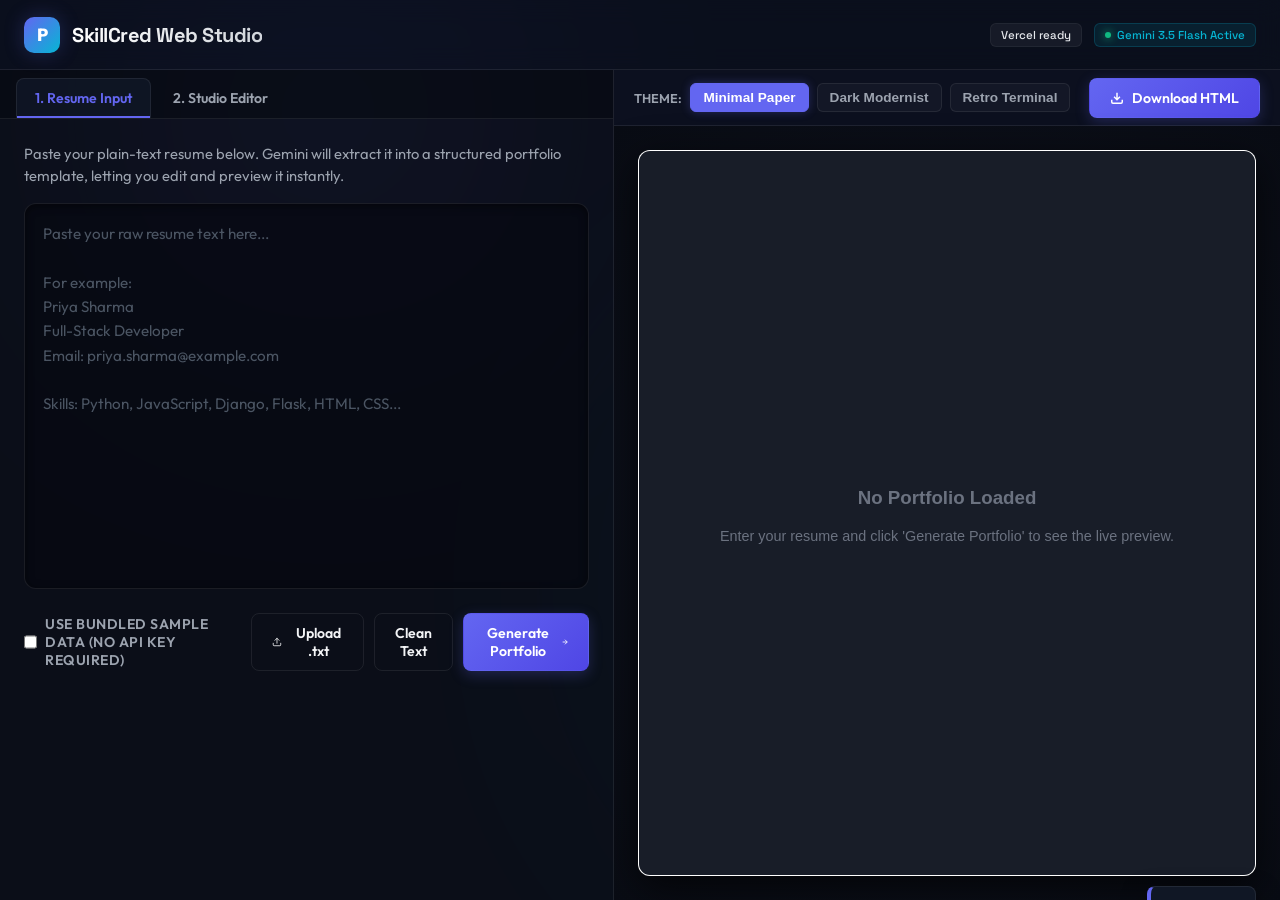
<file: templates/index.html>
<!DOCTYPE html>
<html lang="en">
<head>
  <meta charset="UTF-8">
  <meta name="viewport" content="width=device-width, initial-scale=1.0">
  <title>AI Resume Portfolio Studio</title>
  <!-- Google Fonts: Plus Jakarta Sans for premium typography -->
  <link rel="preconnect" href="https://fonts.googleapis.com">
  <link rel="preconnect" href="https://fonts.gstatic.com" crossorigin>
  <link href="https://fonts.googleapis.com/css2?family=Outfit:wght@300;400;500;600;700;800&family=Space+Grotesk:wght@400;500;600;700&display=swap" rel="stylesheet">
  <style>
    :root {
      --bg: #0b0f19;
      --card-bg: rgba(17, 25, 40, 0.75);
      --glass-border: rgba(255, 255, 255, 0.08);
      --text: #f3f4f6;
      --text-muted: #9ca3af;
      --primary: #6366f1; /* Indigo */
      --primary-hover: #4f46e5;
      --primary-glow: rgba(99, 102, 241, 0.25);
      --accent-cyan: #06b6d4;
      --accent-emerald: #10b981;
      --accent-rose: #f43f5e;
      --font-sans: 'Outfit', sans-serif;
      --font-mono: 'Space Grotesk', monospace;
    }

    * {
      margin: 0;
      padding: 0;
      box-sizing: border-box;
    }

    body {
      background-color: var(--bg);
      color: var(--text);
      font-family: var(--font-sans);
      height: 100vh;
      overflow: hidden;
      display: flex;
      flex-direction: column;
    }

    /* Ambient background lights */
    .glow-bg {
      position: absolute;
      inset: 0;
      z-index: 0;
      pointer-events: none;
      overflow: hidden;
    }

    .glow-circle {
      position: absolute;
      border-radius: 50%;
      filter: blur(140px);
      opacity: 0.15;
    }

    .glow-circle-1 {
      top: -10%;
      left: 10%;
      width: 400px;
      height: 400px;
      background: var(--primary);
    }

    .glow-circle-2 {
      bottom: 10%;
      right: 10%;
      width: 450px;
      height: 450px;
      background: var(--accent-cyan);
    }

    /* Header Navbar */
    header.navbar {
      height: 70px;
      background: rgba(10, 15, 30, 0.6);
      backdrop-filter: blur(12px);
      border-bottom: 1px solid var(--glass-border);
      display: flex;
      justify-content: space-between;
      align-items: center;
      padding: 0 24px;
      z-index: 10;
      position: relative;
    }

    .logo-container {
      display: flex;
      align-items: center;
      gap: 12px;
    }

    .logo-icon {
      width: 36px;
      height: 36px;
      background: linear-gradient(135deg, var(--primary) 0%, var(--accent-cyan) 100%);
      border-radius: 10px;
      display: flex;
      align-items: center;
      justify-content: center;
      font-weight: 800;
      color: white;
      font-size: 1.1rem;
      box-shadow: 0 0 20px var(--primary-glow);
    }

    .logo-text {
      font-family: var(--font-mono);
      font-size: 1.25rem;
      font-weight: 700;
      letter-spacing: -0.5px;
      background: linear-gradient(to right, #ffffff, #d1d5db);
      -webkit-background-clip: text;
      -webkit-text-fill-color: transparent;
    }

    .badges {
      display: flex;
      align-items: center;
      gap: 12px;
    }

    .badge {
      font-family: var(--font-mono);
      font-size: 0.72rem;
      font-weight: 500;
      padding: 4px 10px;
      border-radius: 6px;
      display: flex;
      align-items: center;
      gap: 6px;
      border: 1px solid rgba(255, 255, 255, 0.05);
    }

    .badge-vercel {
      background: rgba(255, 255, 255, 0.05);
      color: #e5e7eb;
    }

    .badge-gemini {
      background: rgba(6, 182, 212, 0.1);
      color: var(--accent-cyan);
      border-color: rgba(6, 182, 212, 0.2);
    }

    .badge-dot {
      width: 6px;
      height: 6px;
      border-radius: 50%;
      background-color: var(--accent-emerald);
      box-shadow: 0 0 8px var(--accent-emerald);
    }

    /* Main Content Split Area */
    .app-container {
      flex: 1;
      display: flex;
      overflow: hidden;
      position: relative;
      z-index: 1;
    }

    /* Left Pane - Editor Studio */
    .editor-pane {
      width: 48%;
      border-right: 1px solid var(--glass-border);
      background: rgba(10, 14, 23, 0.4);
      display: flex;
      flex-direction: column;
      overflow: hidden;
    }

    .pane-tabs {
      display: flex;
      background: rgba(5, 8, 15, 0.5);
      border-bottom: 1px solid var(--glass-border);
      padding: 8px 16px 0;
      gap: 4px;
    }

    .tab-btn {
      background: transparent;
      border: none;
      color: var(--text-muted);
      font-family: var(--font-sans);
      font-size: 0.88rem;
      font-weight: 600;
      padding: 10px 18px;
      cursor: pointer;
      border-radius: 8px 8px 0 0;
      position: relative;
      transition: all 0.25s ease;
    }

    .tab-btn:hover {
      color: var(--text);
      background: rgba(255, 255, 255, 0.03);
    }

    .tab-btn.active {
      color: var(--primary);
      background: var(--card-bg);
      border: 1px solid var(--glass-border);
      border-bottom-color: transparent;
    }

    .tab-btn.active::after {
      content: "";
      position: absolute;
      bottom: -1px;
      left: 0;
      right: 0;
      height: 2px;
      background: var(--primary);
    }

    .tab-content-container {
      flex: 1;
      overflow-y: auto;
      padding: 24px;
    }

    .tab-content {
      display: none;
    }

    .tab-content.active {
      display: block;
      animation: fadeIn 0.3s ease;
    }

    /* Tab: Raw Resume Input Layout */
    .input-section {
      display: flex;
      flex-direction: column;
      gap: 16px;
      height: 100%;
    }

    .section-desc {
      font-size: 0.92rem;
      color: var(--text-muted);
      line-height: 1.5;
    }

    .editor-wrapper {
      position: relative;
      border-radius: 12px;
      border: 1px solid var(--glass-border);
      background: rgba(5, 8, 15, 0.6);
      box-shadow: inset 0 2px 8px rgba(0, 0, 0, 0.5);
    }

    textarea.resume-textarea {
      width: 100%;
      height: 380px;
      background: transparent;
      border: none;
      resize: none;
      color: var(--text);
      font-family: var(--font-sans);
      font-size: 0.95rem;
      padding: 18px;
      line-height: 1.6;
      outline: none;
    }

    textarea.resume-textarea::placeholder {
      color: #4b5563;
    }

    .control-row {
      display: flex;
      justify-content: space-between;
      align-items: center;
      margin-top: 8px;
    }

    .demo-checkbox-label {
      display: flex;
      align-items: center;
      gap: 8px;
      font-size: 0.88rem;
      color: var(--text-muted);
      cursor: pointer;
      user-select: none;
    }

    .demo-checkbox-label input {
      accent-color: var(--primary);
      width: 16px;
      height: 16px;
    }

    .btn-group {
      display: flex;
      gap: 10px;
    }

    .btn {
      font-family: var(--font-sans);
      font-weight: 600;
      font-size: 0.88rem;
      padding: 10px 20px;
      border-radius: 8px;
      cursor: pointer;
      border: 1px solid transparent;
      display: flex;
      align-items: center;
      gap: 8px;
      transition: all 0.25s cubic-bezier(0.4, 0, 0.2, 1);
    }

    .btn-outline {
      background: transparent;
      color: var(--text);
      border-color: var(--glass-border);
    }

    .btn-outline:hover {
      background: rgba(255, 255, 255, 0.05);
      border-color: rgba(255, 255, 255, 0.2);
    }

    .btn-primary {
      background: linear-gradient(135deg, var(--primary) 0%, var(--primary-hover) 100%);
      color: white;
      box-shadow: 0 4px 14px var(--primary-glow);
    }

    .btn-primary:hover {
      box-shadow: 0 6px 20px rgba(99, 102, 241, 0.4);
      transform: translateY(-1px);
    }

    /* Tab: Form Fields Editor Layout */
    .form-group-section {
      background: rgba(255, 255, 255, 0.02);
      border: 1px solid var(--glass-border);
      border-radius: 12px;
      padding: 20px;
      margin-bottom: 20px;
      animation: slideUp 0.3s ease;
    }

    .form-group-title {
      font-size: 1rem;
      font-weight: 700;
      color: var(--primary);
      margin-bottom: 16px;
      border-bottom: 1px solid var(--glass-border);
      padding-bottom: 8px;
      letter-spacing: 0.5px;
      text-transform: uppercase;
    }

    .form-row {
      display: flex;
      gap: 16px;
      margin-bottom: 14px;
    }

    .form-col {
      flex: 1;
      display: flex;
      flex-direction: column;
      gap: 6px;
    }

    label {
      font-size: 0.8rem;
      font-weight: 600;
      color: var(--text-muted);
      text-transform: uppercase;
      letter-spacing: 0.5px;
    }

    input[type="text"], textarea.input-field {
      width: 100%;
      background: rgba(5, 8, 15, 0.5);
      border: 1px solid var(--glass-border);
      border-radius: 8px;
      color: var(--text);
      font-family: var(--font-sans);
      font-size: 0.92rem;
      padding: 10px 14px;
      outline: none;
      transition: all 0.2s ease;
    }

    input[type="text"]:focus, textarea.input-field:focus {
      border-color: var(--primary);
      box-shadow: 0 0 8px rgba(99, 102, 241, 0.2);
      background: rgba(5, 8, 15, 0.7);
    }

    /* List inputs (Chips / Rows) */
    .chip-inputs-container {
      display: flex;
      flex-wrap: wrap;
      gap: 8px;
      margin-top: 8px;
    }

    .input-chip {
      background: rgba(255, 255, 255, 0.05);
      border: 1px solid var(--glass-border);
      color: var(--text);
      font-size: 0.85rem;
      padding: 4px 10px;
      border-radius: 6px;
      display: flex;
      align-items: center;
      gap: 6px;
    }

    .chip-remove {
      color: var(--text-muted);
      cursor: pointer;
      font-weight: bold;
      transition: color 0.2s;
    }

    .chip-remove:hover {
      color: var(--accent-rose);
    }

    .add-chip-row {
      display: flex;
      gap: 8px;
      margin-top: 10px;
    }

    /* Repeatable Array Blocks (Education, Projects, etc.) */
    .array-list-container {
      display: flex;
      flex-direction: column;
      gap: 12px;
    }

    .array-item-card {
      background: rgba(0, 0, 0, 0.2);
      border: 1px solid var(--glass-border);
      border-radius: 8px;
      padding: 14px;
      position: relative;
    }

    .remove-card-btn {
      position: absolute;
      top: 10px;
      right: 10px;
      background: transparent;
      border: none;
      color: var(--text-muted);
      cursor: pointer;
      font-size: 0.9rem;
      transition: color 0.2s;
    }

    .remove-card-btn:hover {
      color: var(--accent-rose);
    }

    .add-card-btn {
      margin-top: 10px;
      align-self: flex-start;
    }

    /* Right Pane - Live Preview Studio */
    .preview-pane {
      flex: 1;
      display: flex;
      flex-direction: column;
      background: #0f1320;
      overflow: hidden;
    }

    .preview-toolbar {
      height: 56px;
      background: rgba(10, 15, 30, 0.5);
      border-bottom: 1px solid var(--glass-border);
      display: flex;
      justify-content: space-between;
      align-items: center;
      padding: 0 20px;
    }

    .theme-selector {
      display: flex;
      align-items: center;
      gap: 8px;
    }

    .theme-label {
      font-size: 0.8rem;
      font-weight: 600;
      color: var(--text-muted);
      text-transform: uppercase;
    }

    .theme-btn {
      background: rgba(255, 255, 255, 0.03);
      border: 1px solid var(--glass-border);
      color: var(--text-muted);
      padding: 6px 12px;
      border-radius: 6px;
      font-size: 0.85rem;
      font-weight: 600;
      cursor: pointer;
      transition: all 0.2s ease;
    }

    .theme-btn:hover {
      color: var(--text);
      background: rgba(255, 255, 255, 0.06);
    }

    .theme-btn.active {
      background: var(--primary);
      border-color: var(--primary);
      color: white;
      box-shadow: 0 0 10px rgba(99, 102, 241, 0.3);
    }

    .iframe-wrapper {
      flex: 1;
      padding: 24px;
      display: flex;
      justify-content: center;
      align-items: center;
      background: radial-gradient(circle, rgba(15, 19, 32, 0.8) 0%, rgba(9, 12, 20, 1) 100%);
    }

    .iframe-container {
      width: 100%;
      height: 100%;
      background: white;
      border-radius: 12px;
      overflow: hidden;
      border: 1px solid var(--glass-border);
      box-shadow: 0 12px 40px rgba(0, 0, 0, 0.7);
      transition: all 0.3s cubic-bezier(0.4, 0, 0.2, 1);
    }

    iframe {
      width: 100%;
      height: 100%;
      border: none;
    }

    /* Spinner / Loader Screen Overlay */
    .loader-overlay {
      position: fixed;
      inset: 0;
      background: rgba(5, 8, 15, 0.85);
      backdrop-filter: blur(15px);
      z-index: 100;
      display: flex;
      flex-direction: column;
      align-items: center;
      justify-content: center;
      gap: 20px;
      opacity: 0;
      pointer-events: none;
      transition: opacity 0.3s ease;
    }

    .loader-overlay.active {
      opacity: 1;
      pointer-events: auto;
    }

    .spinner-ring {
      width: 64px;
      height: 64px;
      border: 4px solid rgba(99, 102, 241, 0.1);
      border-top-color: var(--primary);
      border-right-color: var(--accent-cyan);
      border-radius: 50%;
      animation: spin 1s linear infinite;
    }

    .loader-status {
      font-size: 1.1rem;
      font-weight: 500;
      letter-spacing: 0.5px;
      color: white;
    }

    .loader-sub {
      font-family: var(--font-mono);
      font-size: 0.85rem;
      color: var(--text-muted);
    }

    /* Animations */
    @keyframes spin {
      to { transform: rotate(360deg); }
    }

    @keyframes fadeIn {
      from { opacity: 0; }
      to { opacity: 1; }
    }

    @keyframes slideUp {
      from { opacity: 0; transform: translateY(10px); }
      to { opacity: 1; transform: translateY(0); }
    }

    /* Custom Toast Message alert */
    .toast {
      position: fixed;
      bottom: 24px;
      right: 24px;
      background: rgba(17, 25, 40, 0.95);
      backdrop-filter: blur(10px);
      border: 1px solid var(--glass-border);
      border-left: 4px solid var(--primary);
      color: white;
      padding: 14px 22px;
      border-radius: 8px;
      box-shadow: 0 10px 25px rgba(0, 0, 0, 0.5);
      display: flex;
      align-items: center;
      gap: 12px;
      z-index: 1000;
      transform: translateY(120%);
      transition: transform 0.3s cubic-bezier(0.4, 0, 0.2, 1);
    }

    .toast.active {
      transform: translateY(0);
    }

    .toast-error {
      border-left-color: var(--accent-rose);
    }

    .toast-success {
      border-left-color: var(--accent-emerald);
    }
  </style>
</head>
<body>
  <div class="glow-bg">
    <div class="glow-circle glow-circle-1"></div>
    <div class="glow-circle glow-circle-2"></div>
  </div>

  <header class="navbar">
    <div class="logo-container">
      <div class="logo-icon">P</div>
      <div class="logo-text">SkillCred Web Studio</div>
    </div>
    <div class="badges">
      <div class="badge badge-vercel">
        Vercel ready
      </div>
      <div class="badge badge-gemini">
        <span class="badge-dot"></span>
        Gemini 3.5 Flash Active
      </div>
    </div>
  </header>

  <div class="app-container">
    <!-- Left Pane: Editor -->
    <div class="editor-pane">
      <div class="pane-tabs">
        <button class="tab-btn active" id="tab-input-btn" onclick="switchTab('tab-input')">1. Resume Input</button>
        <button class="tab-btn" id="tab-fields-btn" onclick="switchTab('tab-fields')" disabled>2. Studio Editor</button>
      </div>

      <div class="tab-content-container">
        <!-- Tab 1: Resume Input -->
        <div class="tab-content active" id="tab-input">
          <div class="input-section">
            <p class="section-desc">Paste your plain-text resume below. Gemini will extract it into a structured portfolio template, letting you edit and preview it instantly.</p>
            
            <div class="editor-wrapper">
              <textarea class="resume-textarea" id="resume-input" placeholder="Paste your raw resume text here...&#10;&#10;For example:&#10;Priya Sharma&#10;Full-Stack Developer&#10;Email: priya.sharma@example.com&#10;&#10;Skills: Python, JavaScript, Django, Flask, HTML, CSS..."></textarea>
            </div>

            <div class="control-row">
              <label class="demo-checkbox-label">
                <input type="checkbox" id="demo-mode">
                <span>Use Bundled Sample Data (No API Key required)</span>
              </label>
              
              <div class="btn-group">
                <input type="file" id="resume-file" accept=".txt" style="display: none;" onchange="handleFileUpload(event)">
                <button class="btn btn-outline" onclick="document.getElementById('resume-file').click()">
                  <svg width="14" height="14" viewBox="0 0 24 24" fill="none" stroke="currentColor" stroke-width="2" stroke-linecap="round" stroke-linejoin="round" style="margin-right: 4px;"><path d="M21 15v4a2 2 0 0 1-2 2H5a2 2 0 0 1-2-2v-4"/><polyline points="17 8 12 3 7 8"/><line x1="12" y1="3" x2="12" y2="15"/></svg>
                  <span>Upload .txt</span>
                </button>
                <button class="btn btn-outline" onclick="cleanText()">Clean Text</button>
                <button class="btn btn-primary" onclick="generatePortfolio()">
                  <span>Generate Portfolio</span>
                  <svg width="14" height="14" viewBox="0 0 24 24" fill="none" stroke="currentColor" stroke-width="2.5"><path d="M5 12h14M12 5l7 7-7 7"/></svg>
                </button>
              </div>
            </div>
          </div>
        </div>

        <!-- Tab 2: Studio Editor -->
        <div class="tab-content" id="tab-fields">
          <div id="fields-editor">
            <!-- Profile Section -->
            <div class="form-group-section">
              <div class="form-group-title">Basic Profile</div>
              <div class="form-row">
                <div class="form-col">
                  <label for="profile-name">Full Name</label>
                  <input type="text" id="profile-name" oninput="syncPreview()">
                </div>
                <div class="form-col">
                  <label for="profile-headline">Headline</label>
                  <input type="text" id="profile-headline" oninput="syncPreview()">
                </div>
              </div>
              <div class="form-col">
                <label for="profile-summary">Professional Summary</label>
                <textarea id="profile-summary" rows="3" class="input-field" oninput="syncPreview()"></textarea>
              </div>
            </div>

            <!-- Skills Section -->
            <div class="form-group-section">
              <div class="form-group-title">Skills</div>
              <div class="chip-inputs-container" id="skills-container"></div>
              <div class="add-chip-row">
                <input type="text" id="new-skill" placeholder="Add a skill...">
                <button class="btn btn-outline" style="padding:8px 14px;" onclick="addSkill()">Add</button>
              </div>
            </div>

            <!-- Experience Section -->
            <div class="form-group-section">
              <div class="form-group-title">Experience</div>
              <div class="array-list-container" id="experience-list"></div>
              <button class="btn btn-outline add-card-btn" onclick="addExperienceCard()">+ Add Experience</button>
            </div>

            <!-- Projects Section -->
            <div class="form-group-section">
              <div class="form-group-title">Projects</div>
              <div class="array-list-container" id="projects-list"></div>
              <button class="btn btn-outline add-card-btn" onclick="addProjectCard()">+ Add Project</button>
            </div>

            <!-- Education Section -->
            <div class="form-group-section">
              <div class="form-group-title">Education</div>
              <div class="array-list-container" id="education-list"></div>
              <button class="btn btn-outline add-card-btn" onclick="addEducationCard()">+ Add Education</button>
            </div>

            <!-- Achievements Section -->
            <div class="form-group-section">
              <div class="form-group-title">Achievements</div>
              <div class="chip-inputs-container" id="achievements-container"></div>
              <div class="add-chip-row">
                <input type="text" id="new-achievement" placeholder="Add achievement...">
                <button class="btn btn-outline" style="padding:8px 14px;" onclick="addAchievement()">Add</button>
              </div>
            </div>

            <!-- Contact Section -->
            <div class="form-group-section">
              <div class="form-group-title">Contact & Links</div>
              <div class="form-row">
                <div class="form-col">
                  <label for="contact-email">Email</label>
                  <input type="text" id="contact-email" oninput="syncPreview()">
                </div>
                <div class="form-col">
                  <label for="contact-phone">Phone</label>
                  <input type="text" id="contact-phone" oninput="syncPreview()">
                </div>
              </div>
              <div class="form-row">
                <div class="form-col">
                  <label for="contact-linkedin">LinkedIn URL</label>
                  <input type="text" id="contact-linkedin" oninput="syncPreview()">
                </div>
                <div class="form-col">
                  <label for="contact-github">GitHub URL</label>
                  <input type="text" id="contact-github" oninput="syncPreview()">
                </div>
              </div>
              <div class="form-col">
                <label for="contact-website">Website URL</label>
                <input type="text" id="contact-website" oninput="syncPreview()">
              </div>
            </div>
          </div>
        </div>
      </div>
    </div>

    <!-- Right Pane: Preview -->
    <div class="preview-pane">
      <div class="preview-toolbar">
        <div class="theme-selector">
          <span class="theme-label">Theme:</span>
          <button class="theme-btn active" id="theme-minimal" onclick="changeTheme('minimal')">Minimal Paper</button>
          <button class="theme-btn" id="theme-dark" onclick="changeTheme('dark')">Dark Modernist</button>
          <button class="theme-btn" id="theme-terminal" onclick="changeTheme('terminal')">Retro Terminal</button>
        </div>
        
        <button class="btn btn-primary" onclick="downloadPortfolio()" id="download-btn" disabled>
          <svg width="14" height="14" viewBox="0 0 24 24" fill="none" stroke="currentColor" stroke-width="2.5"><path d="M21 15v4a2 2 0 0 1-2 2H5a2 2 0 0 1-2-2v-4M7 10l5 5 5-5M12 15V3"/></svg>
          <span>Download HTML</span>
        </button>
      </div>

      <div class="iframe-wrapper">
        <div class="iframe-container">
          <iframe id="preview-frame" srcdoc="<html style='height:100%; display:flex; justify-content:center; align-items:center; background:#181d28; color:#6b7280; font-family:sans-serif;'><body><div style='text-align:center;'><h3>No Portfolio Loaded</h3><p style='margin-top:8px; font-size:0.9rem;'>Enter your resume and click 'Generate Portfolio' to see the live preview.</p></div></body></html>"></iframe>
        </div>
      </div>
    </div>
  </div>

  <!-- Fullscreen Loading Overlay -->
  <div class="loader-overlay" id="loading-overlay">
    <div class="spinner-ring"></div>
    <div class="loader-status" id="loader-status">AI Processing...</div>
    <div class="loader-sub" id="loader-sub">Preparing portfolio design</div>
  </div>

  <!-- Toast Notification Alert -->
  <div class="toast" id="toast-message">
    <span id="toast-text">Success!</span>
  </div>

  <script>
    // State Store
    let currentTheme = 'minimal';
    let portfolioData = {};

    // Switch Editor Pane Tabs
    function switchTab(tabId) {
      document.querySelectorAll('.tab-btn').forEach(btn => btn.classList.remove('active'));
      document.querySelectorAll('.tab-content').forEach(content => content.classList.remove('active'));
      
      if (tabId === 'tab-input') {
        document.getElementById('tab-input-btn').classList.add('active');
        document.getElementById('tab-input').classList.add('active');
      } else {
        document.getElementById('tab-fields-btn').classList.add('active');
        document.getElementById('tab-fields').classList.add('active');
      }
    }

    // Toggle Loading Screen
    function showLoading(statusText, subText = 'Please wait...') {
      const overlay = document.getElementById('loading-overlay');
      document.getElementById('loader-status').innerText = statusText;
      document.getElementById('loader-sub').innerText = subText;
      overlay.classList.add('active');
    }

    function hideLoading() {
      document.getElementById('loading-overlay').classList.remove('active');
    }

    // Show Notification Toast
    function showToast(message, type = 'success') {
      const toast = document.getElementById('toast-message');
      const text = document.getElementById('toast-text');
      
      toast.className = 'toast'; // reset classes
      if (type === 'error') {
        toast.classList.add('toast-error');
      } else {
        toast.classList.add('toast-success');
      }
      
      text.innerText = message;
      toast.classList.add('active');
      
      setTimeout(() => {
        toast.classList.remove('active');
      }, 4000);
    }

    // Handle local .txt file upload and read it into the textarea
    function handleFileUpload(event) {
      const file = event.target.files[0];
      if (!file) return;

      if (!file.name.endsWith('.txt')) {
        showToast('Please upload a valid .txt file!', 'error');
        return;
      }

      const reader = new FileReader();
      reader.onload = function(e) {
        const text = e.target.result;
        document.getElementById('resume-input').value = text;
        showToast('File uploaded successfully!');
      };
      reader.onerror = function() {
        showToast('Failed to read the file.', 'error');
      };
      reader.readAsText(file);
    }

    // Clean Raw Text via API
    async function cleanText() {
      const rawText = document.getElementById('resume-input').value.trim();
      if (!rawText) {
        showToast('Please paste some resume text first!', 'error');
        return;
      }

      showLoading('Cleaning Text...', 'Removing blank lines and whitespaces');
      try {
        const res = await fetch('/api/clean', {
          method: 'POST',
          headers: { 'Content-Type': 'application/json' },
          body: JSON.stringify({ text: rawText })
        });
        const result = await res.json();
        
        if (result.success) {
          document.getElementById('resume-input').value = result.cleaned_text;
          showToast('Text cleaned successfully!');
        } else {
          showToast(result.error || 'Failed to clean text', 'error');
        }
      } catch (err) {
        showToast('Network error: ' + err.message, 'error');
      } finally {
        hideLoading();
      }
    }

    // Call Gemini API / Demo mode to parse resume
    async function generatePortfolio() {
      const rawText = document.getElementById('resume-input').value.trim();
      const isDemo = document.getElementById('demo-mode').checked;

      if (!rawText && !isDemo) {
        showToast('Please enter your resume details!', 'error');
        return;
      }

      showLoading(
        isDemo ? 'Generating from Demo...' : 'Analyzing with Gemini AI...',
        isDemo ? 'Extracting Priya Sharma template data' : 'Extracting structure, mapping fields'
      );

      try {
        const res = await fetch('/api/generate', {
          method: 'POST',
          headers: { 'Content-Type': 'application/json' },
          body: JSON.stringify({ text: rawText, demo: isDemo })
        });
        
        const result = await res.json();
        if (result.success) {
          portfolioData = result.data;
          
          // Populate form fields with structured JSON
          loadDataIntoEditor(portfolioData);
          
          // Enable Editor Tab and switch
          document.getElementById('tab-fields-btn').removeAttribute('disabled');
          switchTab('tab-fields');
          
          // Enable download button
          document.getElementById('download-btn').removeAttribute('disabled');
          
          // Render Live Preview
          await syncPreview();
          showToast('Portfolio generated successfully!');
        } else {
          showToast(result.error || 'Failed to parse resume', 'error');
        }
      } catch (err) {
        showToast('Error generating portfolio: ' + err.message, 'error');
      } finally {
        hideLoading();
      }
    }

    // Sync form inputs back to portfolioData and render preview
    async function syncPreview() {
      // Gather inputs
      portfolioData.name = document.getElementById('profile-name').value;
      portfolioData.headline = document.getElementById('profile-headline').value;
      portfolioData.summary = document.getElementById('profile-summary').value;
      
      portfolioData.contact = {
        email: document.getElementById('contact-email').value,
        phone: document.getElementById('contact-phone').value,
        linkedin: document.getElementById('contact-linkedin').value,
        github: document.getElementById('contact-github').value,
        website: document.getElementById('contact-website').value
      };

      // Experience list mapping
      portfolioData.experience = [];
      document.querySelectorAll('#experience-list .array-item-card').forEach(card => {
        portfolioData.experience.push({
          role: card.querySelector('.job-role').value,
          company: card.querySelector('.job-company').value,
          dates: card.querySelector('.job-dates').value,
          description: card.querySelector('.job-desc').value
        });
      });

      // Projects list mapping
      portfolioData.projects = [];
      document.querySelectorAll('#projects-list .array-item-card').forEach(card => {
        portfolioData.projects.push({
          title: card.querySelector('.proj-title').value,
          technologies: card.querySelector('.proj-tech').value,
          description: card.querySelector('.proj-desc').value
        });
      });

      // Education list mapping
      portfolioData.education = [];
      document.querySelectorAll('#education-list .array-item-card').forEach(card => {
        portfolioData.education.push({
          degree: card.querySelector('.edu-degree').value,
          institution: card.querySelector('.edu-institution').value,
          year: card.querySelector('.edu-year').value
        });
      });

      try {
        const res = await fetch('/api/preview', {
          method: 'POST',
          headers: { 'Content-Type': 'application/json' },
          body: JSON.stringify({ data: portfolioData, theme: currentTheme })
        });
        const html = await res.text();
        
        // Render inside IFrame using srcdoc
        const iframe = document.getElementById('preview-frame');
        iframe.srcdoc = html;
      } catch (err) {
        console.error('Failed to sync preview: ' + err.message);
      }
    }

    // Change Theme
    async function changeTheme(themeName) {
      currentTheme = themeName;
      document.querySelectorAll('.theme-btn').forEach(btn => btn.classList.remove('active'));
      document.getElementById('theme-' + themeName).classList.add('active');
      
      if (portfolioData.name) {
        showLoading('Changing Theme...', 'Applying styles');
        await syncPreview();
        hideLoading();
      }
    }

    // Download dynamic output HTML file
    async function downloadPortfolio() {
      if (!portfolioData.name) {
        showToast('Please generate portfolio data first!', 'error');
        return;
      }

      showLoading('Downloading File...', 'Creating output bundle');
      try {
        const res = await fetch('/api/download', {
          method: 'POST',
          headers: { 'Content-Type': 'application/json' },
          body: JSON.stringify({ data: portfolioData, theme: currentTheme })
        });
        
        if (res.ok) {
          const blob = await res.blob();
          const url = window.URL.createObjectURL(blob);
          const a = document.createElement('a');
          a.href = url;
          
          // Set friendly file name
          const safeName = portfolioData.name.toLowerCase().replace(/[^a-z0-9]/g, '_');
          a.download = `${safeName}_portfolio.html`;
          
          document.body.appendChild(a);
          a.click();
          a.remove();
          window.URL.revokeObjectURL(url);
          showToast('Downloaded portfolio HTML!');
        } else {
          showToast('Download request failed', 'error');
        }
      } catch (err) {
        showToast('Error downloading: ' + err.message, 'error');
      } finally {
        hideLoading();
      }
    }

    // Populate UI inputs with parsed JSON
    function loadDataIntoEditor(data) {
      document.getElementById('profile-name').value = data.name || '';
      document.getElementById('profile-headline').value = data.headline || '';
      document.getElementById('profile-summary').value = data.summary || '';
      
      const contact = data.contact || {};
      document.getElementById('contact-email').value = contact.email || '';
      document.getElementById('contact-phone').value = contact.phone || '';
      document.getElementById('contact-linkedin').value = contact.linkedin || '';
      document.getElementById('contact-github').value = contact.github || '';
      document.getElementById('contact-website').value = contact.website || '';

      // Skills chips
      const skillsContainer = document.getElementById('skills-container');
      skillsContainer.innerHTML = '';
      (data.skills || []).forEach(skill => createSkillChip(skill));

      // Achievements chips
      const achievementsContainer = document.getElementById('achievements-container');
      achievementsContainer.innerHTML = '';
      (data.achievements || []).forEach(ach => createAchievementChip(ach));

      // Experience cards
      const expList = document.getElementById('experience-list');
      expList.innerHTML = '';
      (data.experience || []).forEach(exp => addExperienceCard(exp));

      // Projects cards
      const projList = document.getElementById('projects-list');
      projList.innerHTML = '';
      (data.projects || []).forEach(proj => addProjectCard(proj));

      // Education cards
      const eduList = document.getElementById('education-list');
      eduList.innerHTML = '';
      (data.education || []).forEach(edu => addEducationCard(edu));
    }

    // Skills handling
    function createSkillChip(skillName) {
      const container = document.getElementById('skills-container');
      const chip = document.createElement('div');
      chip.className = 'input-chip';
      chip.innerHTML = `
        <span class="chip-val">${skillName}</span>
        <span class="chip-remove" onclick="removeSkillChip(this)">&times;</span>
      `;
      container.appendChild(chip);
    }

    function addSkill() {
      const input = document.getElementById('new-skill');
      const val = input.value.trim();
      if (val) {
        createSkillChip(val);
        input.value = '';
        if (!portfolioData.skills) portfolioData.skills = [];
        portfolioData.skills.push(val);
        syncPreview();
      }
    }

    function removeSkillChip(elem) {
      const chip = elem.parentElement;
      const val = chip.querySelector('.chip-val').innerText;
      chip.remove();
      portfolioData.skills = portfolioData.skills.filter(s => s !== val);
      syncPreview();
    }

    // Achievements handling
    function createAchievementChip(text) {
      const container = document.getElementById('achievements-container');
      const chip = document.createElement('div');
      chip.className = 'input-chip';
      chip.innerHTML = `
        <span class="chip-val">${text}</span>
        <span class="chip-remove" onclick="removeAchievementChip(this)">&times;</span>
      `;
      container.appendChild(chip);
    }

    function addAchievement() {
      const input = document.getElementById('new-achievement');
      const val = input.value.trim();
      if (val) {
        createAchievementChip(val);
        input.value = '';
        if (!portfolioData.achievements) portfolioData.achievements = [];
        portfolioData.achievements.push(val);
        syncPreview();
      }
    }

    function removeAchievementChip(elem) {
      const chip = elem.parentElement;
      const val = chip.querySelector('.chip-val').innerText;
      chip.remove();
      portfolioData.achievements = portfolioData.achievements.filter(a => a !== val);
      syncPreview();
    }

    // Experience Card handling
    function addExperienceCard(data = {}) {
      const container = document.getElementById('experience-list');
      const card = document.createElement('div');
      card.className = 'array-item-card';
      card.innerHTML = `
        <button class="remove-card-btn" onclick="removeArrayItem(this)">Remove</button>
        <div class="form-row">
          <div class="form-col">
            <label>Role</label>
            <input type="text" class="job-role" value="${data.role || ''}" oninput="syncPreview()">
          </div>
          <div class="form-col">
            <label>Company</label>
            <input type="text" class="job-company" value="${data.company || ''}" oninput="syncPreview()">
          </div>
        </div>
        <div class="form-col" style="margin-bottom:10px;">
          <label>Dates</label>
          <input type="text" class="job-dates" value="${data.dates || ''}" placeholder="e.g. June 2024 - Present" oninput="syncPreview()">
        </div>
        <div class="form-col">
          <label>Description</label>
          <textarea rows="2" class="input-field job-desc" oninput="syncPreview()">${data.description || ''}</textarea>
        </div>
      `;
      container.appendChild(card);
    }

    // Projects Card handling
    function addProjectCard(data = {}) {
      const container = document.getElementById('projects-list');
      const card = document.createElement('div');
      card.className = 'array-item-card';
      card.innerHTML = `
        <button class="remove-card-btn" onclick="removeArrayItem(this)">Remove</button>
        <div class="form-row">
          <div class="form-col">
            <label>Project Title</label>
            <input type="text" class="proj-title" value="${data.title || ''}" oninput="syncPreview()">
          </div>
          <div class="form-col">
            <label>Technologies Used</label>
            <input type="text" class="proj-tech" value="${data.technologies || ''}" placeholder="e.g. Python, SQLite" oninput="syncPreview()">
          </div>
        </div>
        <div class="form-col">
          <label>Description</label>
          <textarea rows="2" class="input-field proj-desc" oninput="syncPreview()">${data.description || ''}</textarea>
        </div>
      `;
      container.appendChild(card);
    }

    // Education Card handling
    function addEducationCard(data = {}) {
      const container = document.getElementById('education-list');
      const card = document.createElement('div');
      card.className = 'array-item-card';
      card.innerHTML = `
        <button class="remove-card-btn" onclick="removeArrayItem(this)">Remove</button>
        <div class="form-row">
          <div class="form-col">
            <label>Degree</label>
            <input type="text" class="edu-degree" value="${data.degree || ''}" oninput="syncPreview()">
          </div>
          <div class="form-col">
            <label>Year / Duration</label>
            <input type="text" class="edu-year" value="${data.year || ''}" placeholder="e.g. 2020 - 2024" oninput="syncPreview()">
          </div>
        </div>
        <div class="form-col">
          <label>Institution</label>
          <input type="text" class="edu-institution" value="${data.institution || ''}" oninput="syncPreview()">
        </div>
      `;
      container.appendChild(card);
    }

    function removeArrayItem(button) {
      button.parentElement.remove();
      syncPreview();
    }
  </script>
</body>
</html>
</file>
